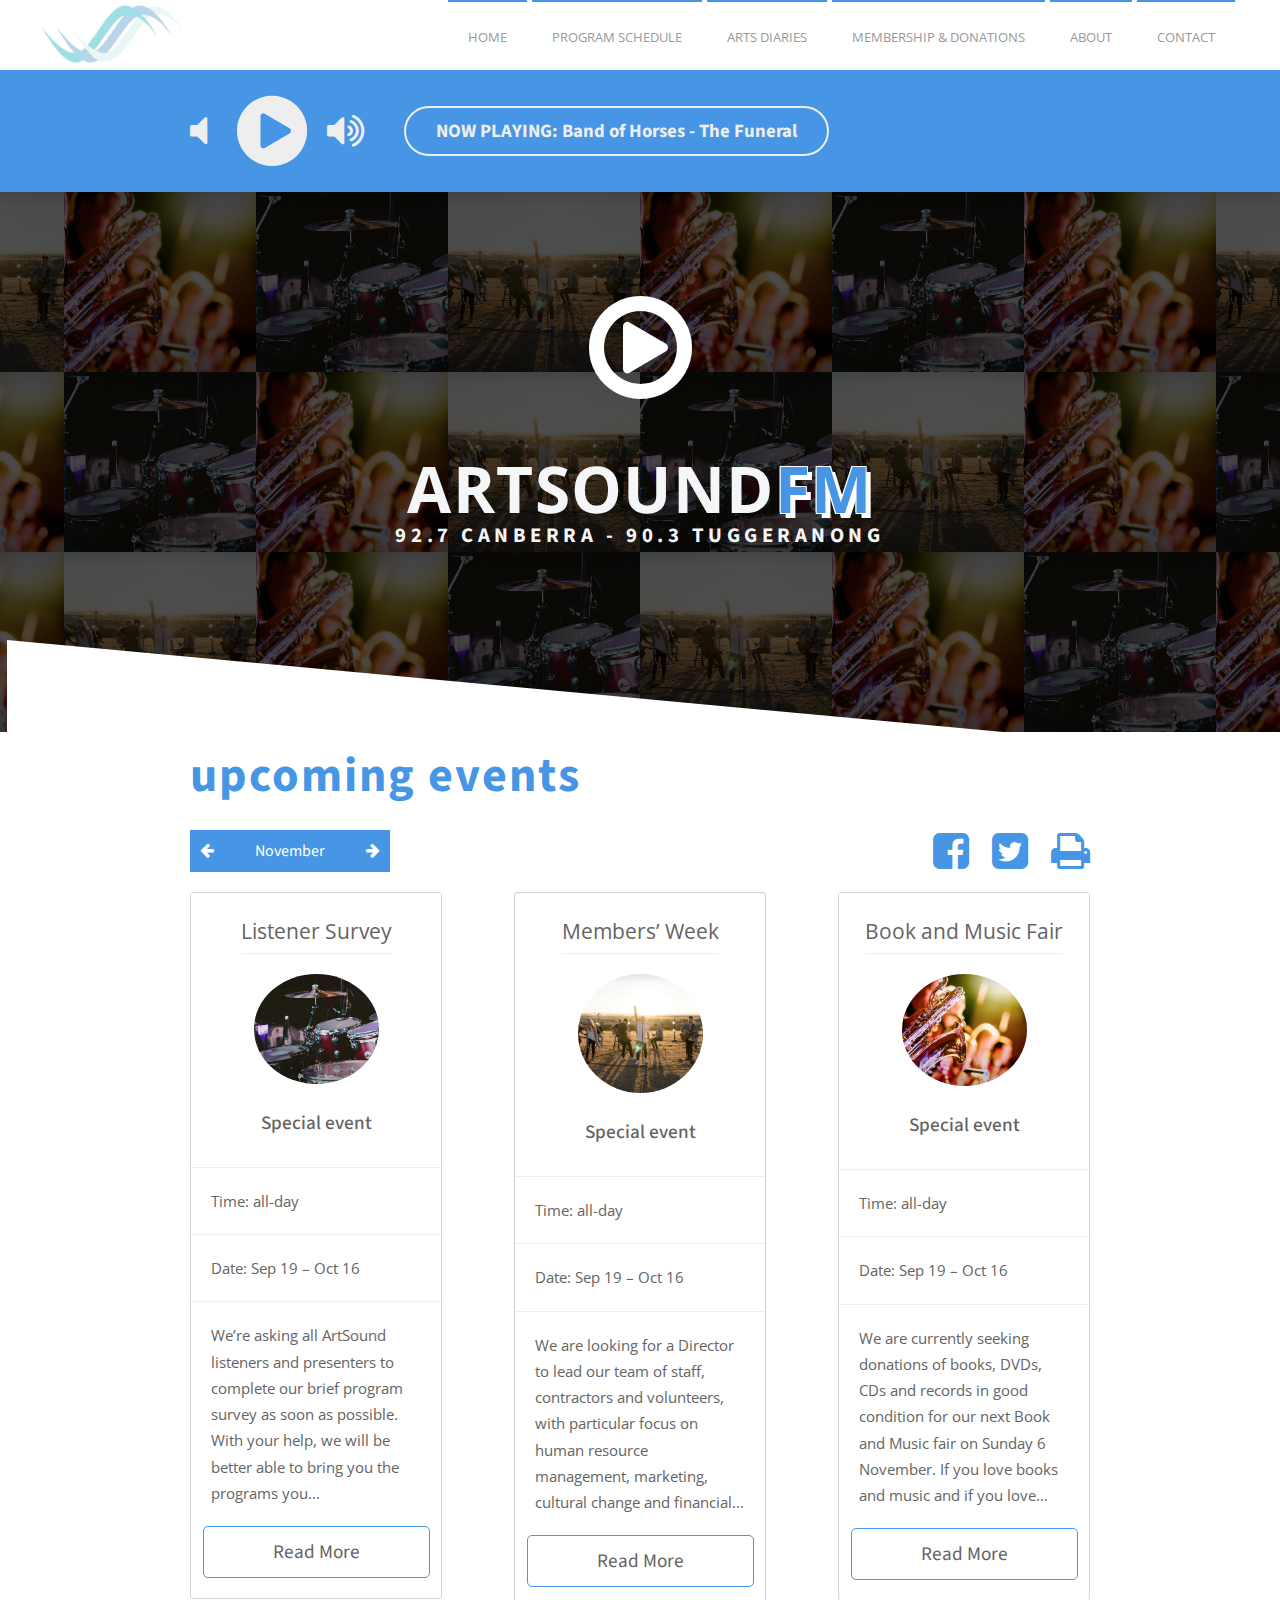
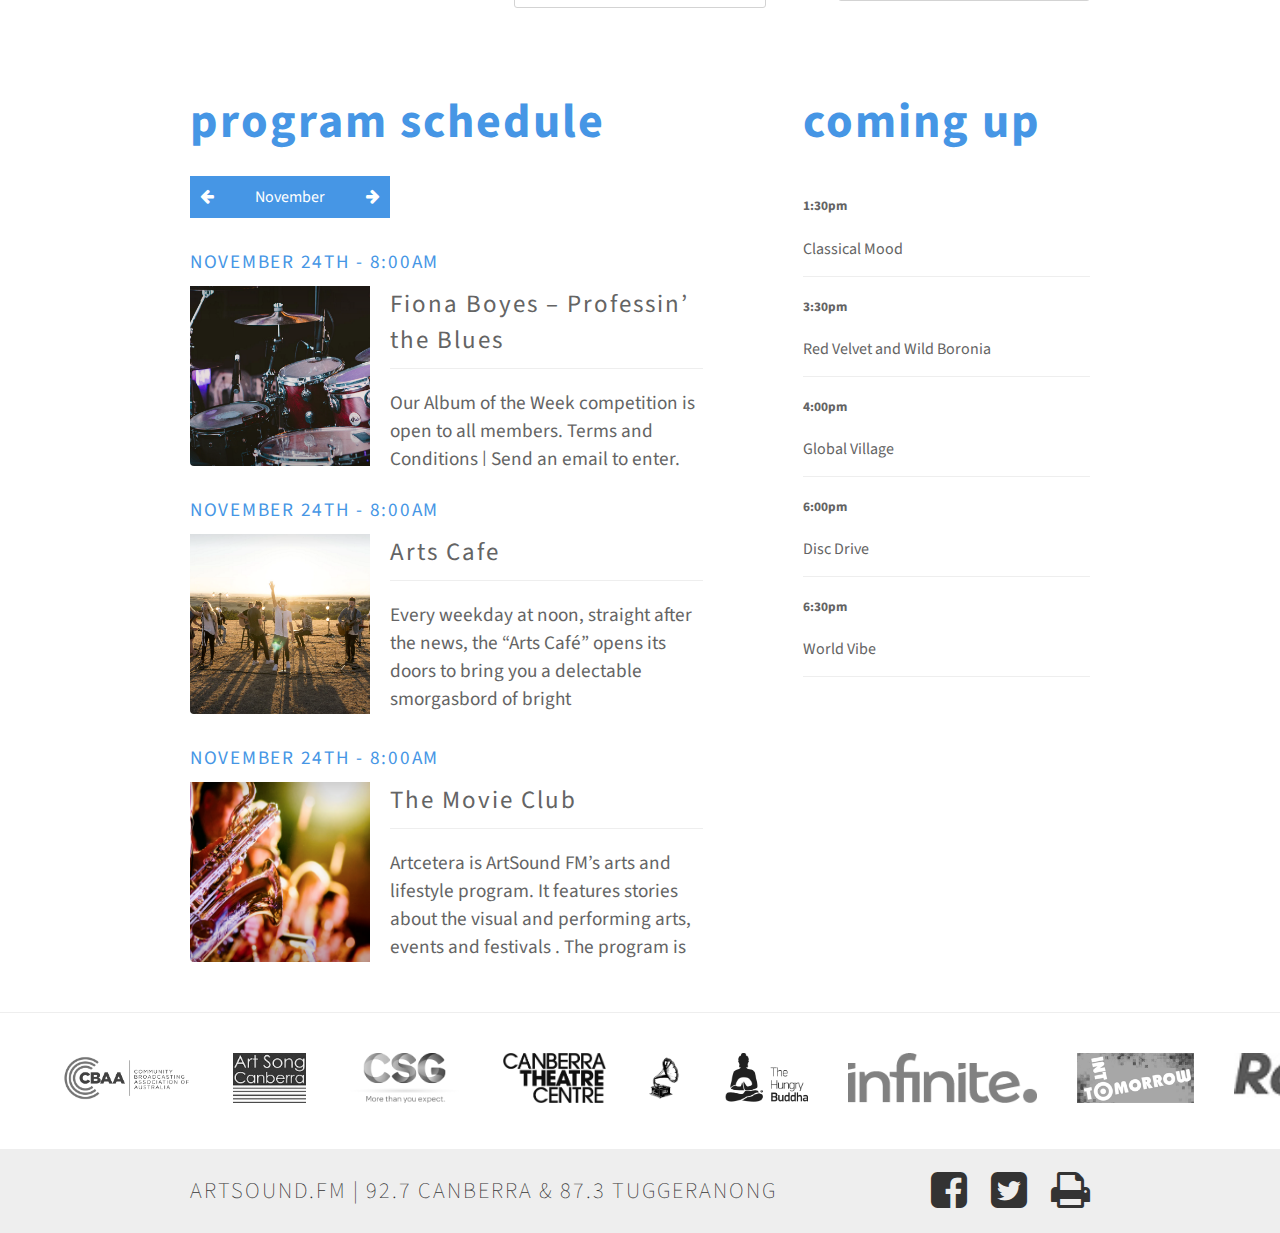
<file: index.html>
<!DOCTYPE html>
<html lang="en">
    <head>
        <title>ArtSoundFM | 92.7 Canberra - 90.3 Tuggeranong</title>
        <meta charset="UTF-8">
        <meta name="viewport" content="width=device-width, initial-scale=1.0">
        <script src="https://cdnjs.cloudflare.com/ajax/libs/jquery/2.1.3/jquery.min.js"></script>
        <link rel="stylesheet" href="css/slicknav.css" />
        <script src="js/jquery.slicknav.min.js"></script>
        <link rel="stylesheet" type="text/css" href="https://maxcdn.bootstrapcdn.com/font-awesome/4.6.3/css/font-awesome.min.css">
        <link href="https://fonts.googleapis.com/css?family=Open+Sans:300,400,700" rel="stylesheet">
        <link href="https://fonts.googleapis.com/css?family=Source+Sans+Pro:200,400" rel="stylesheet">
        <link href="css/style.css" rel="stylesheet">
        <script src="js/script.js"></script>
    </head>
    <body>
    <nav class="navbar" id="nav">
        <div class="inner">
            <img id="logo" src="img/logo.png" alt="artsound.fm logo"/>
           <!-- <h1 class="logo"><a href="index.html">ArtSoundFM Logo</a><small>92.7 Canberra and 90.3 Tuggeranong</small></h1> -->
            <ul class="nav">
            <li class="active">
                <a href="#">Home</a>
            </li>

            <li>
                <a href="#">Program Schedule</a>
            </li>

            <li>
                <a href="art.html">Arts Diaries</a>
            </li>

            <li>
                <a href="member.html">Membership & Donations</a>
            </li>

            <li>
                <a href="#">About</a>
            </li>
            <li>
                <a href="#">Contact</a>
            </li>
            </ul>
            
        </div>
</nav>
  <section id="player">
        <div class="player-container contain">
            <i class="fa fa-volume-off" aria-hidden="true"></i>
            <i class="fa fa-play-circle play-icon" aria-hidden="true"></i>
            <i class="fa fa-volume-up" aria-hidden="true"></i>
            <h3>NOW PLAYING: Band of Horses - The Funeral</h3>
             
        </div>
    </section>
        <div class="splash">
            <div class="tiles">
                <img src="img/1.png">
                <img src="img/2.png">
                <img src="img/3.png">
                <img src="img/1.png">
                <img src="img/2.png">
                <img src="img/3.png">
                <img src="img/1.png">
                <img src="img/3.png">
                <img src="img/2.png">
                <img src="img/1.png">
                <img src="img/2.png">
                <img src="img/3.png">
                <img src="img/1.png">
                <img src="img/3.png">
                <img src="img/2.png">
                <img src="img/1.png">
                <img src="img/2.png">
                <img src="img/3.png">
                <img src="img/1.png">
                <img src="img/2.png">
                <img src="img/1.png">
                <img src="img/3.png">
                <img src="img/2.png">
                <img src="img/3.png">
                <img src="img/1.png">
                <img src="img/2.png">
                <img src="img/3.png">
                <img src="img/1.png">
                <img src="img/3.png">
                <img src="img/1.png">
            </div>
            <div class="title-wrapper">
                <i class="fa fa-play-circle-o" aria-hidden="true"></i>
                <h1 id="splash-text">ARTSOUND<span id="fm">FM</span></h1>
                <span id="splash-tag">92.7 Canberra - 90.3 Tuggeranong</span>
                 
            </div>
           <div id="triangle-top"></div>
        </div>
       <h1 class="section-heading contain" id="event-title">upcoming events</h1>
       <div class="date-wrap contain">
        <div class="date-select">
                <span id="left-arrow"><i class="fa fa-arrow-left" aria-hidden="true"></i></span>
                <span id="date">November</span>
                <span id="right-arrow"><i class="fa fa-arrow-right" aria-hidden="true"></i></span>
         </div>
         <div class="social">
            <i class="fa fa-facebook-square" aria-hidden="true"></i>
            <i class="fa fa-twitter-square" aria-hidden="true"></i>
            <i class="fa fa-print" aria-hidden="true"></i>
         </div>
        
        </div>
        <div class="section-content row-fluid" id="two">
        
              
          <ul class="thumbnails contain">
              
            <li class="portfolio-item block">
              <div class="thumbnail">
                <h2 class="section-content-title"><a class="event-title-link">Listener Survey</a></h2>

                <div class="screenshot">
                  <img alt="listener survey - drum kit image" src="img/1.png" />
                </div>

                <div class="caption">
                  <h3 class="section-content-heading">Special event</h3>

                  <p class="meta">Time: all-day</p>
                  <p class="meta">Date: Sep 19 – Oct 16</p>
                  <p class="meta">We’re asking all ArtSound listeners and presenters to complete our brief program survey as soon as possible. With your help, we will be better able to bring you the programs you...</p>
                  <div class="read-more">Read More</div>
                </div>

                
              </div>
            </li>
             <li class="portfolio-item block">
              <div class="thumbnail darker">
                <h2 class="section-content-title"><a class="event-title-link">Members’ Week</a></h2>

                <div class="screenshot">
                  <img alt="members week - band photo" src="img/2.png" />
                </div>

                <div class="caption">
                  <h3 class="section-content-heading">Special event</h3>

                  <p class="meta">Time: all-day</p>
                  <p class="meta">Date: Sep 19 – Oct 16</p>
                   <p class="meta">We are looking for a Director to lead our team of staff, contractors and volunteers, with particular focus on human resource management, marketing, cultural change and financial...</p>
                   <div class="read-more">Read More</div>
                </div>
              </div>
            </li>
             <li class="portfolio-item block">
              <div class="thumbnail">
                <h2 class="section-content-title"><a class="event-title-link">Book and Music Fair</a></h2>

                <div class="screenshot">
                  <img alt="book and music fair - person playing saxophone" src="img/3.png" />
                </div>

                <div class="caption">
                  <h3 class="section-content-heading">Special event</h3>

                  <p class="meta">Time: all-day</p>
                  <p class="meta">Date: Sep 19 – Oct 16</p>
                  <p class="meta">We are currently seeking donations of books, DVDs, CDs and records in good condition for our next Book and Music fair on Sunday 6 November. If you love books and music and if you love…</p>
                  <div class="read-more">Read More</div>
                </div>
              </div>
            </li>
        </ul>
    </div>
    
    <section id="three" class="contain">
    <div class="three-left">
        <h1 class="section-heading contain" id="program-title">program schedule</h1>
       <div class="date-wrap contain">
        <div class="date-select">
                <span id="left-arrow"><i class="fa fa-arrow-left" aria-hidden="true"></i></span>
                <span id="date">November</span>
                <span id="right-arrow"><i class="fa fa-arrow-right" aria-hidden="true"></i></span>
         </div>
        
        
        </div>
        
        <div class="program-wrap contain">
            <div class="event-container">
                <div class="event-date">November 24th - 8:00am</div>
                <div class="event-row">
                    <img src="img/1.png" alt="fiona boyes - drum kit image"/>
                    <div class="event-info">
                        <h3 class="event-title">Fiona Boyes – Professin’ the Blues</h3>
                        <p>
                            Our Album of the Week competition is open to all members. Terms and Conditions | Send an email to enter. 
                            Fiona Boys is a singer/songwriter from Yamba, Victoria. She now commutes between Northern NSW and…
                        </p>
                    </div>                  
                </div>    
            </div>   
             <div class="event-container">
                <div class="event-date">November 24th - 8:00am</div>
                <div class="event-row">
                    <img src="img/2.png" alt="arts cafe - band image" />
                    <div class="event-info">
                        <h3 class="event-title">Arts Cafe</h3>
                        <p>
                            Every weekday at noon, straight after the news, the “Arts Café” opens its doors to bring you a 
                            delectable smorgasbord of bright music,interviews,arts stories from the region, Arts Diary plus The... 
                        </p>
                    </div>                  
                </div>    
            </div> 
             <div class="event-container" id="last">
                <div class="event-date">November 24th - 8:00am</div>
                <div class="event-row">
                    <img src="img/3.png" alt="the movie club - person playing saxophone"/>
                    <div class="event-info">
                        <h3 class="event-title">The Movie Club</h3>
                        <p>
                           Artcetera is ArtSound FM’s arts and lifestyle program. It  features stories about the visual and performing
                            arts, events and festivals . The program is co-produced by Barbie Robinson and Richard... 
                        </p>
                    </div>                  
                </div>    
            </div>  
        </div>
        </div>
        <div class="three-right">
            <h1 class="section-heading contain" id="program-title">coming up</h1>
            <div class="soon-container">
                <div class="soon-program">
                    <h5>1:30pm</h5><p>Classical Mood</p>
                </div>
                <div class="soon-program">
                    <h5>3:30pm</h5><p>Red Velvet and Wild Boronia</p>
                </div>
                <div class="soon-program">
                    <h5>4:00pm</h5><p>Global Village</p>
                </div>
                <div class="soon-program">
                    <h5>6:00pm</h5><p>Disc Drive</p>
                </div>
                <div class="soon-program">
                    <h5>6:30pm</h5><p>World Vibe</p>
                </div>
            </div>
        </div>
    </section>
    <section class="sponsors">
        <ul>
            <li><img src="img/sponsors/1.png" alt="Sponsor - CBAA"></li>
            <li><img src="img/sponsors/2.jpg" alt="Art Song Canberra"></li>
            <li><img src="img/sponsors/3.png" alt="CSG - more than you expect"></li>
            <li><img src="img/sponsors/4.png" alt="Canberra Theatre"></li>
            <li><img src="img/sponsors/5.png" alt="grammophone"></li>
            <li><img src="img/sponsors/6.png" alt="he hungry buddha"></li>
            <li><img src="img/sponsors/7.png" alt="infinite"></li>
            <li><img src="img/sponsors/8.png" alt="into tomorrow"></li>
            <li><img src="img/sponsors/9.jpg" alt="ray white"></li>
        </ul>
    </section>
    <footer id="footer">
        <div class="contain footer-info">
            <h3>ARTSOUND.FM | 92.7 Canberra & 87.3 Tuggeranong</h3>
             <div class="social">
            <i class="fa fa-facebook-square" aria-hidden="true"></i>
            <i class="fa fa-twitter-square" aria-hidden="true"></i>
            <i class="fa fa-print" aria-hidden="true"></i>
         </div>
        
        </div>
    </footer>
    
    </body>
</html>
</file>
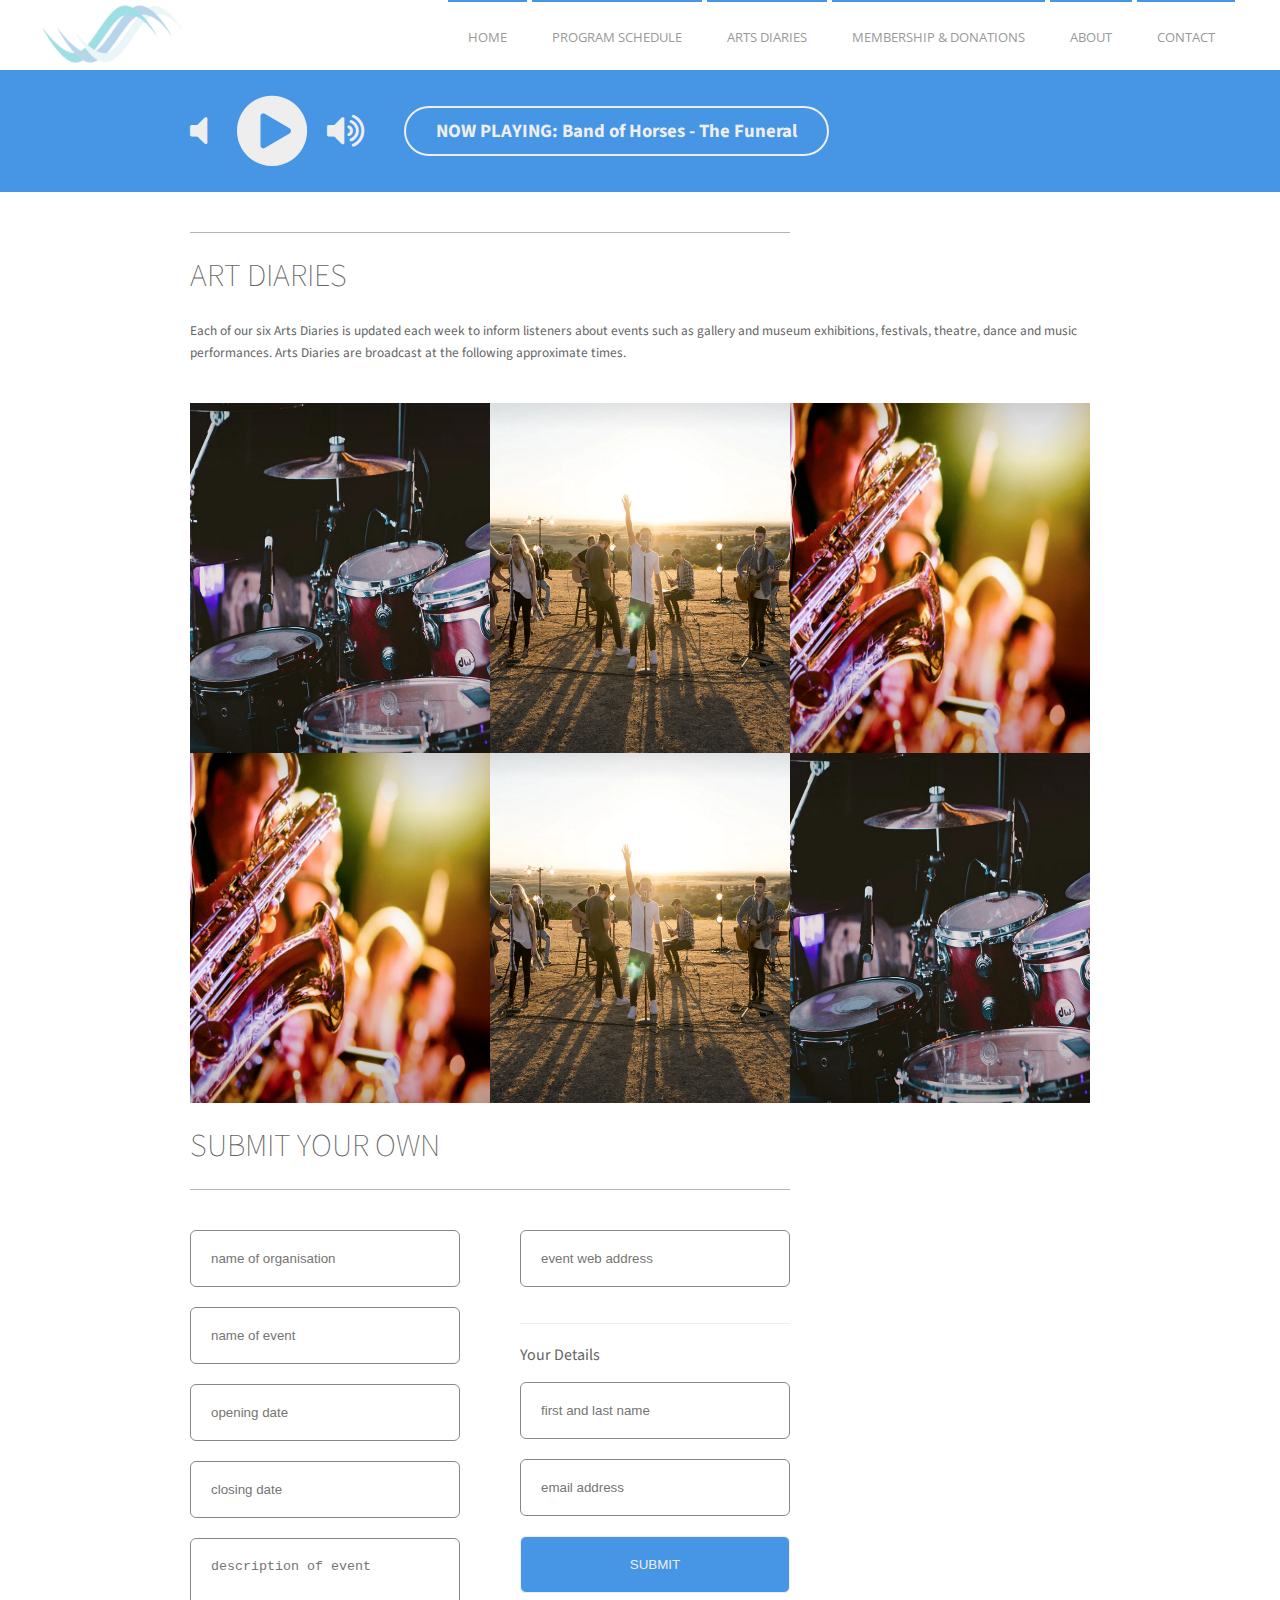
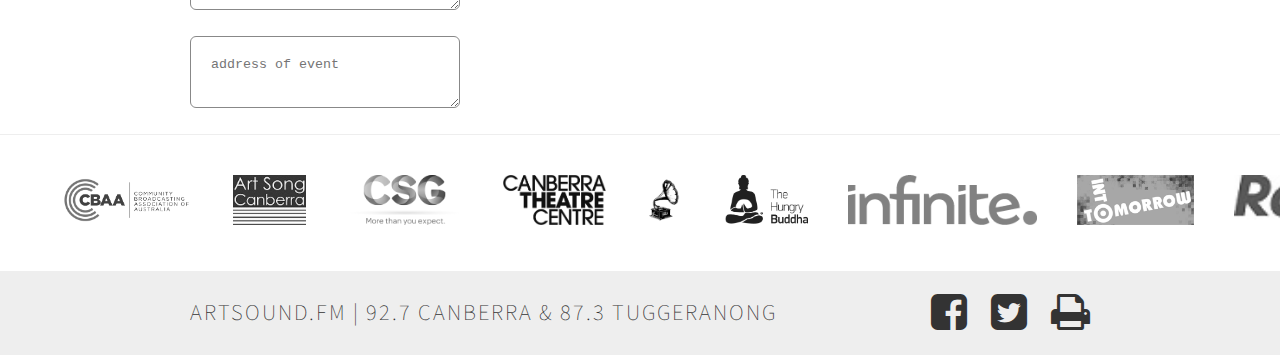
<file: art.html>
<!DOCTYPE html>
<html lang="en">
    <head>
        <title>ArtSoundFM | 92.7 Canberra - 90.3 Tuggeranong</title>
        <meta charset="UTF-8">
        <meta name="viewport" content="width=device-width, initial-scale=1.0">
        <script src="https://cdnjs.cloudflare.com/ajax/libs/jquery/2.1.3/jquery.min.js"></script>
        <link rel="stylesheet" href="css/slicknav.css" />
        <script src="js/jquery.slicknav.min.js"></script>
        <link rel="stylesheet" type="text/css" href="https://maxcdn.bootstrapcdn.com/font-awesome/4.6.3/css/font-awesome.min.css">
        <link href="https://fonts.googleapis.com/css?family=Open+Sans:300,400,700" rel="stylesheet">
        <link href="https://fonts.googleapis.com/css?family=Source+Sans+Pro:200,400" rel="stylesheet">
        <link href="css/style.css" rel="stylesheet">
        <script src="js/script.js"></script>
    </head>

    <body>

    <nav class="navbar" id="nav">
        <div class="inner">
            <img id="logo" src="img/logo.png" alt="artsound.fm"/>
           <!-- <h1 class="logo"><a href="index.html">ArtSoundFM Logo</a><small>92.7 Canberra and 90.3 Tuggeranong</small></h1> -->
            <ul class="nav">
            <li class="active">
                <a href="index.html">Home</a>
            </li>

            <li>
                <a href="#">Program Schedule</a>
            </li>

            <li>
                <a href="art.html">Arts Diaries</a>
            </li>

            <li>
                <a href="member.html">Membership & Donations</a>
            </li>

            <li>
                <a href="#">About</a>
            </li>
            <li>
                <a href="#">Contact</a>
            </li>
            </ul>
            
        </div>
</nav>
    <section id="player">
        <div class="player-container contain">
            <i class="fa fa-volume-off" aria-hidden="true"></i>
            <i class="fa fa-play-circle play-icon" aria-hidden="true"></i>
            <i class="fa fa-volume-up" aria-hidden="true"></i>
            <h3>NOW PLAYING: Band of Horses - The Funeral</h3>
            
        </div>
    </section>
    <section id="art-grid" class="contain">
        <div class="grid-title">ART DIARIES</div>
        <small>Each of our six Arts Diaries is updated each week to inform listeners about events such as gallery and museum exhibitions, festivals, theatre, dance and music performances.  Arts Diaries are broadcast at the following approximate times.</small>
        <div class="grid-container">
            <div class="episode">
                <img src="img/1.png" alt="art diaries episode one with peter sullivan">
                <span class="episode-name"><i class="fa fa-play-circle play-icon" aria-hidden="true"></i>
                <p>Episode One - Peter Sullivan</p>
                </span>
            </div>
            <div class="episode">
                <img src="img/2.png" alt="art diaries episode two with steve james">
                <span class="episode-name"><i class="fa fa-play-circle play-icon" aria-hidden="true"></i>
                <p>Episode Two - Steve James</p>
                </span>
            </div>
            <div class="episode">
                <img src="img/3.png" alt="art diaries episode three with barbie robinson">
                <span class="episode-name"><i class="fa fa-play-circle play-icon" aria-hidden="true"></i>
                <p>Episode Three - Barbie Robinson</p>
                </span>
            </div>
            <div class="episode">
                <img src="img/3.png" alt="art diaries episode four with isobel griffin">
                <span class="episode-name"><i class="fa fa-play-circle play-icon" aria-hidden="true"></i>
                <p>Episode Four - Isobel Griffin</p>
                </span>
            </div>
            <div class="episode">
                <img src="img/2.png" alt="art diaries episode five with richard scherer">
                <span class="episode-name"><i class="fa fa-play-circle play-icon" aria-hidden="true"></i>
                <p>Episode Five - Richard Scherer</p>
                </span>
            </div>
            <div class="episode">
                <img src="img/1.png" alt="art diaries episode six with isobel griffen">
                <span class="episode-name"><i class="fa fa-play-circle play-icon" alt="play" aria-hidden="true"></i>
                <p>Episode Six - Isobel Griffin</p>
                </span>
            </div>
        </div>
      
         <section class="form">
            <div class="submit-your-own">SUBMIT YOUR OWN</div>
                <form action="" method="post">
                    <div class="form-left">
                        <div>
                            <input type="text" id="name" name="org_name" placeholder="name of organisation" />
                        </div>
                        <div>
                            <input type="text" id="event-name" name="event-name" placeholder="name of event" />
                        </div>
                        <div>
                            <input type="text" id="date-event" name="date-of-event" placeholder="opening date" />
                        </div>
                        <div>
                            <input type="text" id="close-date" name="close-date-of-event" placeholder="closing date" />
                        </div>
                        <div>
                            <textarea id="msg" name="event-description" placeholder="description of event"></textarea>
                        </div>
                        <div>
                            <textarea id="msg" name="event-address" placeholder="address of event"></textarea>
                        </div>
                    </div>
                    <div class="form-right">
                        
                        <div>
                            <input type="text" id="web-address" name="web-address" placeholder="event web address" />
                        </div>
                        <p>Your Details</p>
                        <div>
                            <input type="text" id="person-name" name="person-name" placeholder="first and last name" />
                        </div>
                        <div>
                            <input type="email" id="person-email" name="email" placeholder="email address" />
                        </div>
                        <button id="submit-form">Submit</button>


                    </div>
            
                </form>

        </section>
    </section>
    <section class="sponsors">
        <ul>
            <li><img src="img/sponsors/1.png" alt=""></li>
            <li><img src="img/sponsors/2.jpg" alt=""></li>
            <li><img src="img/sponsors/3.png" alt=""></li>
            <li><img src="img/sponsors/4.png" alt=""></li>
            <li><img src="img/sponsors/5.png" alt=""></li>
            <li><img src="img/sponsors/6.png" alt=""></li>
            <li><img src="img/sponsors/7.png" alt=""></li>
            <li><img src="img/sponsors/8.png" alt=""></li>
            <li><img src="img/sponsors/9.jpg" alt=""></li>
        </ul>
    </section>
    <footer id="footer">
        <div class="contain footer-info">
            <h3>ARTSOUND.FM | 92.7 Canberra & 87.3 Tuggeranong</h3>
             <div class="social">
            <i class="fa fa-facebook-square" aria-hidden="true"></i>
            <i class="fa fa-twitter-square" aria-hidden="true"></i>
            <i class="fa fa-print" aria-hidden="true"></i>
         </div>
        
        </div>
    </footer>
    
    </body>
</html>
</file>
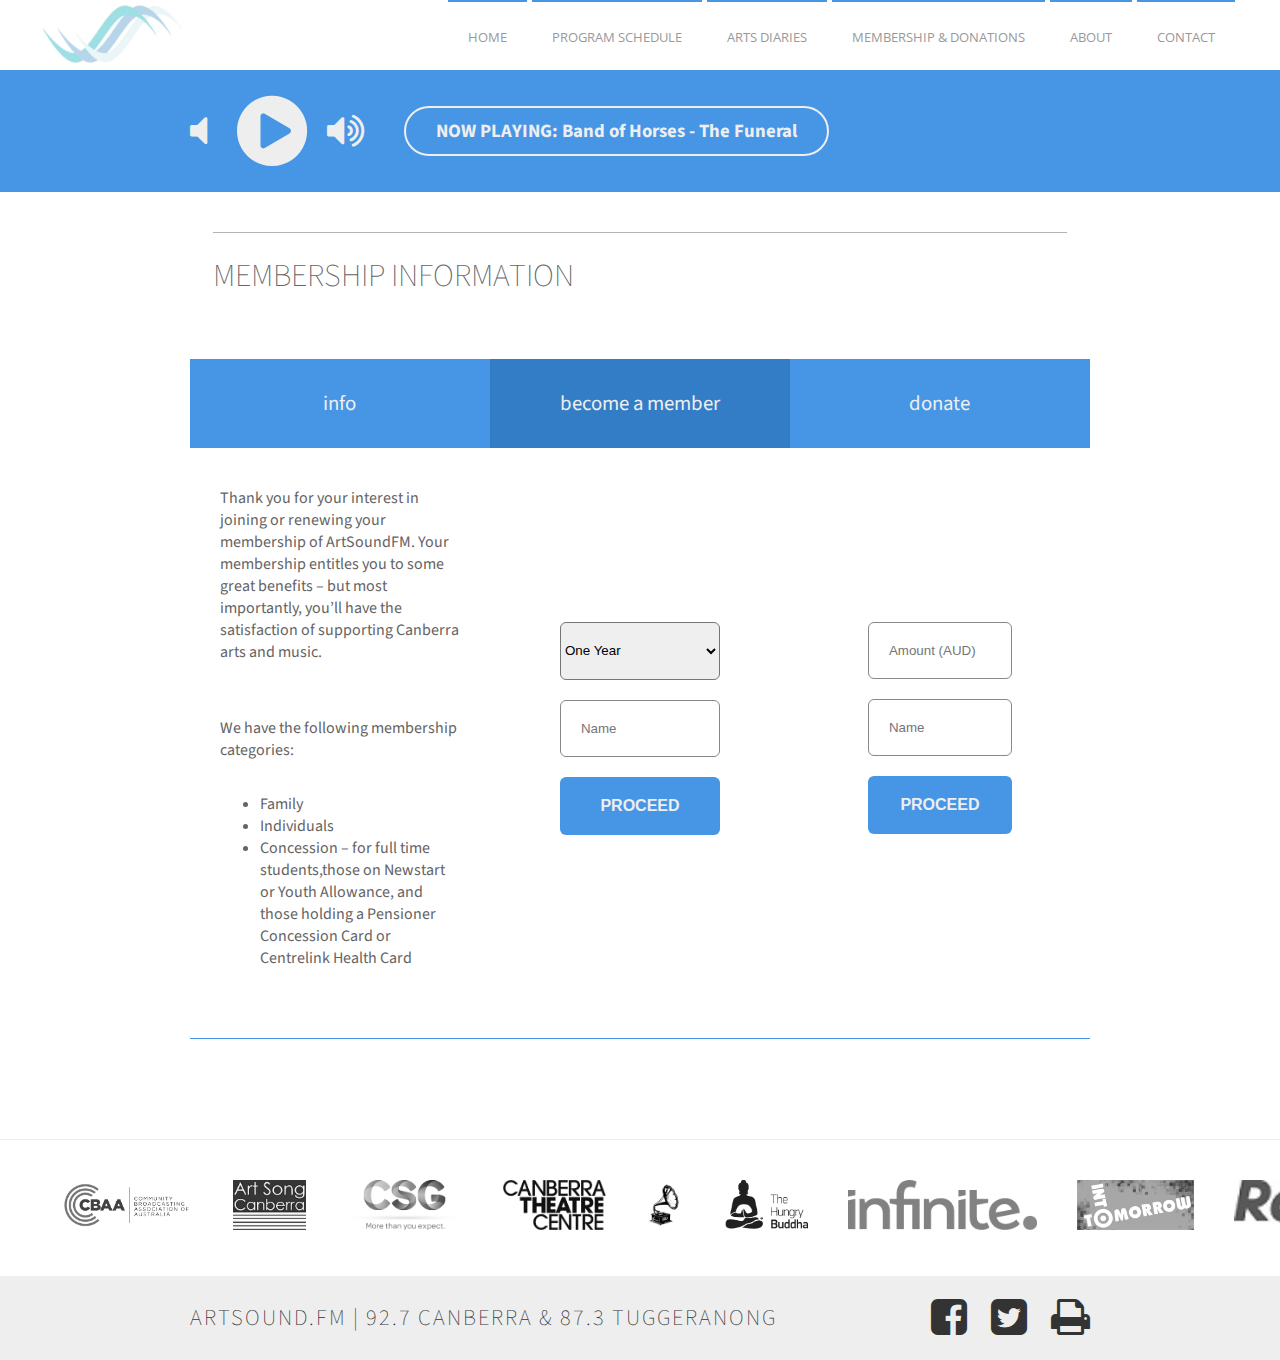
<file: member.html>
<!DOCTYPE html>
<html lang="en">
    <head>
        <title>ArtSoundFM | 92.7 Canberra - 90.3 Tuggeranong</title>
        <meta charset="UTF-8">
        <meta name="viewport" content="width=device-width, initial-scale=1.0">
        <script src="https://cdnjs.cloudflare.com/ajax/libs/jquery/2.1.3/jquery.min.js"></script>
        <link rel="stylesheet" href="css/slicknav.css" />
        <script src="js/jquery.slicknav.min.js"></script>
        <link rel="stylesheet" type="text/css" href="https://maxcdn.bootstrapcdn.com/font-awesome/4.6.3/css/font-awesome.min.css">
        <link href="https://fonts.googleapis.com/css?family=Open+Sans:300,400,700" rel="stylesheet">
        <link href="https://fonts.googleapis.com/css?family=Source+Sans+Pro:200,400" rel="stylesheet">
        <link href="css/style.css" rel="stylesheet">
        <script src="js/script.js"></script>
    </head>

    <body id="member-page">

    <nav class="navbar" id="nav">
        <div class="inner">
            <img id="logo" src="img/logo.png" alt="artsound.fm"/>
           <!-- <h1 class="logo"><a href="index.html">ArtSoundFM Logo</a><small>92.7 Canberra and 90.3 Tuggeranong</small></h1> -->
            <ul class="nav">
            <li class="active">
                <a href="index.html">Home</a>
            </li>

            <li>
                <a href="#">Program Schedule</a>
            </li>

            <li>
                <a href="art.html">Arts Diaries</a>
            </li>

            <li>
                <a href="#">Membership & Donations</a>
            </li>

            <li>
                <a href="#">About</a>
            </li>
            <li>
                <a href="#">Contact</a>
            </li>
            </ul>
            
        </div>
</nav>
    <section id="player">
        <div class="player-container contain">
            <i class="fa fa-volume-off" aria-hidden="true"></i>
            <i class="fa fa-play-circle play-icon" aria-hidden="true"></i>
            <i class="fa fa-volume-up" aria-hidden="true"></i>
            <h3>NOW PLAYING: Band of Horses - The Funeral</h3>
            
        </div>
    </section>
    <div class="grid-title contain">MEMBERSHIP INFORMATION</div>
  <section class="panel-container contain">
      
      <div class="panel info-panel">
          <div class="panel-header">info</div>
          <div class="panel-info">
            <p>Thank you for your interest in joining or renewing your membership of ArtSoundFM.  
                  Your membership entitles you to some great benefits – but most importantly, you’ll
                   have the satisfaction of supporting Canberra arts and music.
            </p>  
            <br> 
            <p>We have the following membership categories:</p> 

            <ul>
                <li>Family</li>
                <li>Individuals</li>
                <li>Concession – for full time students,those on Newstart or Youth Allowance, 
                    and those holding a Pensioner Concession Card or Centrelink Health Card
                </li>
            </ul>
            
          </div>
      </div>
      <div class="panel member-panel">
          <div class="panel-header middle-header">become a member</div>
           <div class="panel-info">
               <form class="membership-form" method="post">
                    <select name="membership-dropdown">
                            <option value="double chocolate">One Year</option>
                            <option value="vanilla">Two Years</option>
                            <option value="strawberry">Until Death Do We Part</option>
                    </select>
                    <div>
                    <input type="text" id="mem-type" name="org_name" placeholder="Name" />
                    </div>
                        <button class="donate-button">Proceed</button>
                </form>
           </div>
      </div>
      <div class="panel donate-panel">
          <div class="panel-header">donate</div>
            <div class="panel-info">
                <form class="donate-form">
                    <div>
                    <label for="org-name">Donation amount</label>
                        <input type="text" id="name" name="org-name" placeholder="Amount (AUD)" />
                    </div>
                    <div>
                    <label for="event-name">Your name</label>
                        <input type="text" id="event-name" name="event-name" placeholder="Name" />
                    </div> 
                    <div>
                        <button class="donate-button">Proceed</button>
                    </div>                  
               </form></div>
      </div>
  </section>
    <section class="sponsors">
        <ul>
            <li><img src="img/sponsors/1.png" alt=""></li>
            <li><img src="img/sponsors/2.jpg" alt=""></li>
            <li><img src="img/sponsors/3.png" alt=""></li>
            <li><img src="img/sponsors/4.png" alt=""></li>
            <li><img src="img/sponsors/5.png" alt=""></li>
            <li><img src="img/sponsors/6.png" alt=""></li>
            <li><img src="img/sponsors/7.png" alt=""></li>
            <li><img src="img/sponsors/8.png" alt=""></li>
            <li><img src="img/sponsors/9.jpg" alt=""></li>
        </ul>
    </section>
    <footer id="footer">
        <div class="contain footer-info">
            <h3>ARTSOUND.FM | 92.7 Canberra & 87.3 Tuggeranong</h3>
             <div class="social">
            <i class="fa fa-facebook-square" aria-hidden="true"></i>
            <i class="fa fa-twitter-square" aria-hidden="true"></i>
            <i class="fa fa-print" aria-hidden="true"></i>
         </div>
        
        </div>
    </footer>
    
    </body>
</html>
</file>
<file: css/style.css>
body{
    background: white;
    padding:0;
    margin:0;
    font-family:Source Sans Pro;
    color:#646464;
    font-weight:400;
    overflow-x: hidden;
    
}
a{
    text-decoration: none;
    color:inherit;
}
h1{
    margin:0;
    padding:0;
}
h1.logo{
    display:-webkit-box;
    display:-ms-flexbox;
    display:flex;
    -webkit-box-orient: vertical;
    -webkit-box-direction: normal;
        -ms-flex-direction: column;
            flex-direction: column;
}
h1.logo a{
    -webkit-box-pack:center;
        -ms-flex-pack:center;
            justify-content:center;
    -webkit-box-align:center;
        -ms-flex-align:center;
            align-items:center;
    font-family:Open Sans;
    font-weight:400;
    font-size:16px;
    letter-spacing: 1.2pt;
    color:#11051b;
    font-size:22px;
}
h1 small{
    font-size:14px;
    color:#11051b;
    display:block;
}

/* GENERAL STYLES */
.contain{
    margin:0 auto;
    max-width:1200px;
}
label{
    display:none;
}
/* NAVBAR */

#logo{
    height:70px;
}
nav{
    background-color: white;
    color:#999;
    text-transform:uppercase;
    width:100vw;
    z-index:5;
    display:-webkit-box;
    display:-ms-flexbox;
    display:flex;
    -webkit-box-pack: center;
        -ms-flex-pack: center;
            justify-content: center;
    max-width:100%;
}

    nav .inner{
        display:-webkit-box;
        display:-ms-flexbox;
        display:flex;
        margin:0;
        -webkit-box-orient:horizontal;
        -webkit-box-direction:normal;
            -ms-flex-direction:row;
                flex-direction:row;
        list-style-image:none;
        -webkit-box-pack: justify;
            -ms-flex-pack: justify;
                justify-content: space-between;
        width:1200px;
        
    }
    ul.nav{
        display:-webkit-box;
        display:-ms-flexbox;
        display:flex; 
        margin:0;
        padding:0;

    }
    ul.nav li{
        list-style-type: none;
        display:-webkit-box;
        display:-ms-flexbox;
        display:flex;

    }
        ul.nav li a{
            font-family:Open Sans;
            font-size:13px;
            margin-right:5px;
            padding:20px 20px;
            line-height:30px;
            -webkit-box-pack:center;
                -ms-flex-pack:center;
                    justify-content:center;
            -webkit-box-align:center;
                -ms-flex-align:center;
                    align-items:center;
            box-sizing:border-box;
            height:70px;
            border-top: 2px solid #4696E5;

        }
        ul.nav li a:hover{
            color:#fff;
            background-color:#4696E5;
            -webkit-transition: all ease 400ms;
            transition: all ease 400ms;
        }

/* Mobile Nav */
.slicknav_nav{
    background:white;
    width:100vw;
    position: absolute;
    top: 50px;
}
.slicknav_menu{
    height:55px;
    z-index:1000;
    position: absolute;
    width:100%;
    right:0px;
    top:0px;
    padding:5px;
    background:white;
}
.slicknav_btn{
    background:none;
}
.slicknav_icon-bar{
    background-color:#666!important;
}
.slicknav_menu .slicknav_icon-bar {
    height:4px;
    border-radius:2px;
    width:30px;
    margin-bottom:5px;
    background-color:#222;
}
.slicknav_nav li{
    display:flex;
    align-items:center;
}
.slicknav_nav li a{
    color:#222;
    text-transform: uppercase;
    border-radius:0!important;
    font-size:1.4em;
    height:60px;
    background:white;
    width:100%;
    margin:0;
    padding-left:20px;
    display:flex;
    align-items:center;
    border-bottom:1px solid #eee;
}
/* Splash */

div.splash{
    display:-webkit-box;
    display:-ms-flexbox;
    display:flex;
    -ms-flex-wrap:wrap;
        flex-wrap:wrap;
    -webkit-box-pack: center;
        -ms-flex-pack: center;
            justify-content: center;
    -webkit-box-align: center;
        -ms-flex-align: center;
            align-items: center;
    max-height:60vh;
    margin-bottom:10px;
    overflow:hidden;
}
.tiles{
    display:-webkit-box;
    display:-ms-flexbox;
    display:flex;
    -ms-flex-wrap:wrap;
        flex-wrap:wrap;
    height:60vh;
    position:absolute;
    z-index:-5;
    width:1920px;
}
.tiles img{
    width:10%;
    height:33.3333333333%;
    -webkit-filter:brightness(0.3);
            filter:brightness(0.3);
}
.title-wrapper:hover .tiles img{
    -webkit-filter:brightness(0.7);
            filter:brightness(0.7);
}
.title-wrapper{
    margin-top:15vh;
    margin-bottom:10vh;
    -webkit-box-flex: 1;
        -ms-flex-positive: 1;
            flex-grow: 1; 
    display:-webkit-box; 
    display:-ms-flexbox; 
    display:flex;
    -webkit-box-align: center;
        -ms-flex-align: center;
            align-items: center;
    -webkit-box-orient:vertical;
    -webkit-box-direction:normal;
        -ms-flex-direction:column;
            flex-direction:column;
}
.fa-play-circle-o{
    line-height: 40px;
    color:white;
    font-size:120px;
    margin:0 auto;
    cursor: pointer;
    -webkit-transition: all 800ms;
    transition:all 800ms;
}
.fa-play-circle-o:hover{
    -webkit-transform:rotateY(360deg);
            transform:rotateY(360deg);
    
}
#splash-text{
    margin-top:90px;
    font-size:4em;
    color:#f5f6f8;
    font-family: 'Open Sans', sans-serif;
    letter-spacing:1.1pt;
    line-height:1em;
}
#fm{
    color:#4696E5;
    text-shadow:
    5px 5px white,
    1px -1px white,
    -1px 1px white,
    -1px -1px white;
    letter-spacing:1.1pt;
}
#splash-tag{
    color:#f5f6f8;
    text-transform: uppercase;
    letter-spacing:3.4pt;
    font-size:1.3em;
    font-weight:bold;
}

/* Event Grid */
.date-wrap{
    margin-bottom:20px;
    display:-webkit-box;
    display:-ms-flexbox;
    display:flex;
    -webkit-box-pack: justify;
        -ms-flex-pack: justify;
            justify-content: space-between;
}
.date-select{
    display:-webkit-box;
    display:-ms-flexbox;
    display:flex;
    -webkit-box-pack:justify;
        -ms-flex-pack:justify;
            justify-content:space-between;
    width:200px;
    background-color:#4696E5;
    color:#eee;

}
#date, #left-arrow, #right-arrow{
       padding:10px;
       cursor:pointer;color:white;
}
#left-arrow, #right-arrow{
   background-color:inherit;
}
.social i{
    margin-left:20px;
    color:#4696E5;
    font-size:42px;
    cursor:pointer;
}
.social i:hover{
    color:#333;
}
.section-heading{
    margin-bottom:20px;
    font-family:Source Sans Pro;
    font-weight:bold;
    font-size: 2em;
    font-size:3em;
    letter-spacing: 1.5pt;
}
#event-title{
    color:#4696E5;
}
.section-content{
    display:-webkit-box;
    display:-ms-flexbox;
    display:flex;
    width:100%;
    -webkit-box-pack: center;
        -ms-flex-pack: center;
            justify-content: center;
    margin-bottom:80px;
}
.section-content .thumbnails {
    display: -webkit-box;
    display: -ms-flexbox;
    display: flex;
    -webkit-box-pack: justify;
        -ms-flex-pack: justify;
            justify-content: space-between;
    margin:0px;
    padding:0;
    width:1200px;
   
}
.portfolio-item{
    margin:0;
}
.section-content .thumbnails li, .item .thumbnails li {
    list-style: none;
    margin: 0px;
}
.thumbnail {
    -webkit-transition: all 100ms ease-in-out;
    transition: all 100ms ease-in-out;
    border-radius:4px;
    text-align: center;
    width:350px;
     border:1px solid #D3D3D3;
    border-radius:3px;
}
.thumbnail:hover{
    -webkit-transform: scale(1.03);
            transform: scale(1.03);
    z-index:5000;
}

.thumbnail img{
    width:50%;

    border-radius:100%;
    cursor:pointer;
}
.caption p{
    border-top:1px solid #eee;
}
.section-content-heading{
    margin-bottom:30px;
    font-size:1.2em;
    font-weight:500;
}

.event-title-link{
    padding-top: 20px;
    padding-bottom: 5px;
    margin-bottom: 20px;
    border-bottom:1px solid #eee;
}
.screenshot {
    height:50%;
}

.thumbnails li h2{
    display:-webkit-box;
    display:-ms-flexbox;
    display:flex;
    -webkit-box-pack: center;
        -ms-flex-pack: center;
            justify-content: center;
    text-align: center;
    background-color: white;
    font-family: "Open Sans", sans-serif;
    font-size: 16pt;
    font-weight: 400;
    line-height: 1.65;
    margin:0;
}
.thumbnails li p, .thumbnails p {
    margin: 0;
    padding: 20px 20px;
    font-size: 15px;
    font-weight: 400;
    line-height: 1.75;
    font-family: "Open Sans", sans-serif;
}
.read-more{
    width:90%;
    height:50px;
    margin:0 auto;
    margin-bottom: 20px;
    border:1px solid #4696E5;
    border-radius:5px;
    display:-webkit-box;
    display:-ms-flexbox;
    display:flex;
    -webkit-box-pack: center;
        -ms-flex-pack: center;
            justify-content: center;
    -webkit-box-align: center;
        -ms-flex-align: center;
            align-items: center;
    cursor:pointer;
    font-size:1.2em;
}
.read-more:hover{
    background-color:#f5f6f8;
}
.darker h2, .darker p {
    background-color: unset!important;
    
}

p.meta{
    text-align:left;
}
/* Triangle*/
#triangle-top{
width: 0;
height: 0;
border-style: solid;
border-width: 117px 0 0px 99vw;
border-color: transparent transparent transparent white;
}

#triangle-bottom{
    width: 0;
height: 0;
border-style: solid;
border-width: 0 99vw 125px 0;
border-color: transparent white transparent transparent;
}

/* Section three */
#three{ 
    width:100%;
    padding-bottom:50px;
    display:-webkit-box;
    display:-ms-flexbox;
    display:flex;
}
.three-left{
    width:65%;
    margin-right:80px;
}
.three-right{
    width:35%;
}
.soon-container{
    padding:20px 0px;
}
.soon-program{
    padding:0px 0px;
    border-bottom:1px solid #eee;
    margin-bottom:20px;
}
.soon-program h5{
    margin-top:0;
}
.heading-wrap{
    background-color:#4696E5;
}
#program-title{
    color:#4696E5;
    display:-webkit-box;
    display:-ms-flexbox;
    display:flex;
    -webkit-box-align:center;
        -ms-flex-align:center;
            align-items:center;
    margin-bottom:0;
    margin-bottom:20px;
}
.event-container{
    -webkit-transition: all 150ms ease-in-out;
    transition: all 150ms ease-in-out;
}
.event-container:not(#last){
    margin-bottom:20px;
}
.event-container:hover{
    -webkit-transform:scale(1.05);
            transform:scale(1.05);
    
    }
.event-row{
    height:180px;
    display:-webkit-box;
    display:-ms-flexbox;
    display:flex;
    cursor:pointer;
}
.event-row img{
    width:180px;
    min-width:180px;
    border-radius:0 0 0 4px;
    cursor:pointer;
}
.event-date{
    text-transform: uppercase;
    letter-spacing:1.3pt;
    padding:10px 0px;
    color:#4696E5;
    font-size:1.2em;
    border-radius:4px 4px 0 0;
}

.event-info{
    padding:0 20px;
    background-color:white;
    font-size:1.2em;
    overflow: hidden;
}
.event-title{
    font-size:1.3em;
    cursor:pointer;
    padding-bottom:10px;
    margin:0;
    font-weight:400;
    letter-spacing:1.5pt;
    border-bottom:1px solid #eee;
    
}
/* SPONSORS */
.sponsors{
    border-top:1px solid #eee;
    padding:20px 0px;
    overflow:hidden;
}
.sponsors ul{
    display:-webkit-box;
    display:-ms-flexbox;
    display:flex;
    -webkit-box-pack: justify;
        -ms-flex-pack: justify;
            justify-content: space-between;
    margin:0;
}
.sponsors ul li{
    padding:20px;
    list-style:none;
    -webkit-filter:saturate(0);
            filter:saturate(0);
    cursor: pointer;
}
.sponsors ul li:hover{
    -webkit-filter:saturate(1);
            filter:saturate(1);
}
.sponsors img{
    height:50px;
}
/* FOOTER */
footer{
    background-color:#eee;
    color:#333;
}
.footer-info{
    display:-webkit-box;
    display:-ms-flexbox;
    display:flex;
    -webkit-box-pack: justify;
        -ms-flex-pack: justify;
            justify-content: space-between;
    -webkit-box-align:center;
        -ms-flex-align:center;
            align-items:center;
    text-transform: uppercase;
    font-size:1.2em;
    font-weight:300;
    padding:20px 0px;
}
.footer-info h3{
    margin:0;
    font-weight:200;
    letter-spacing:2px;
}

.footer-info .social i{
    color:#333;
}
.footer-info .social i:hover{
    color:#4696E5;
}


/* ART DIARIES PAGE */

#player{
    background-color:#4696E5;
}
.player-container{
    display:-webkit-box;
    display:-ms-flexbox;
    display:flex;
    -webkit-box-pack: start;
        -ms-flex-pack: start;
            justify-content: flex-start;
    -webkit-box-align:center;
        -ms-flex-align:center;
            align-items:center;
    height:100%;
}
.player-container h3{
    margin-left:40px;
    color:#eee;
    border:2px solid #eee;
    border-radius:30px;
    padding:10px 30px;
}
.play-icon,.fa-volume-up,.fa-volume-off{
    color:#eee;
    -webkit-transition: all 200ms ease;
    transition: all 200ms ease;
    cursor:pointer;
}
.play-icon:hover,.fa-volume-up:hover,.fa-volume-off:hover{
    -webkit-transform:scale(1.08);
            transform:scale(1.08);
}
.play-icon{
    font-size:82px;
    margin:20px;
}
.fa-volume-up,.fa-volume-off{
    font-size:40px;
}
.fa-volume-off{
    margin-right:10px;
}
.grid-title,.submit-your-own{
    width:66.6666666%;
    padding:20px 0px;
    font-size:2em;
    font-weight:200;
}
.grid-title{
    border-top:1px solid #b3b3b3;
    margin-top:40px;
}
.submit-your-own{
    border-bottom:1px solid #b3b3b3;
    margin-bottom:40px;
}

.grid-container{
    display:-webkit-box;
    display:-ms-flexbox;
    display:flex;
    -ms-flex-wrap:wrap;
        flex-wrap:wrap;
    margin-top:40px;
}
.episode{
    width:33.33333333%;
    height:350px;
    overflow:hidden;
    position: relative;
}
.episode img{
    width:100%;
    height:350px;
    -webkit-transition: all 500ms ease-in-out;
    transition: all 500ms ease-in-out;

}

.episode:hover img{
    -webkit-filter:brightness(0.25);
    -webkit-transform:scale(1.12);
            transform:scale(1.12);
}
.episode-name{
    display: none;
    -webkit-box-pack: center;
        -ms-flex-pack: center;
            justify-content: center;
    -webkit-box-align: center;
        -ms-flex-align: center;
            align-items: center;
    -webkit-box-orient: vertical;
    -webkit-box-direction: normal;
        -ms-flex-direction: column;
            flex-direction: column;
    background-color: rgba(232,22,33,0.2);
    position: absolute;
    margin-top: -354px;
    width: 100%;
    height:100%;
    color: #eee;
    -webkit-transform:scale(1.05);
            transform:scale(1.05);
}
.episode:hover span{
    display:-webkit-box!important;
    display:-ms-flexbox!important;
    display:flex!important;
}
form{
    width:66.666666%;
    display:-webkit-box;
    display:-ms-flexbox;
    display:flex;
}
.form-left,.form-right{
    width:45%;
}
.form-left{
    margin-right:10%;
}
.form-right p{
    border-top:1px solid #eee;
    padding-top:20px;
}
form div input,textarea{
    min-width:100%;
    max-width:100%;
    border:1px solid #888;
    border-radius:6px;
    margin-bottom:20px;
    box-sizing:border-box;
    padding:20px;
}
#submit-form{
    width:100%;
    background-color:#4696E5;
    border:1px solid #eee;
    border-radius: 6px;
    color:#eee;
    text-transform: uppercase;
    padding:20px 0px;
    margin-bottom:50px;
}

/* MEMBERSHIP PAGE*/

.panel-container{
    display:-webkit-box;
    display:-ms-flexbox;
    display:flex;
}
.info-panel,.member-panel,.donate-panel{
    width:33.33333333%;
}
.panel-header{
    display:-webkit-box;
    display:-ms-flexbox;
    display:flex;
    -webkit-box-pack: center;
        -ms-flex-pack: center;
            justify-content: center;
    -webkit-box-align:center;
        -ms-flex-align:center;
            align-items:center;
    margin-top:40px;
    padding:30px;
    font-size:2em;
    background:#4696E5;
    color:#eee;
}
.middle-header{
    background:#337dc6;
}
.panel-info{
    height:300px;
    border-bottom:1px solid #4696E5;
    padding:30px;
    padding-bottom:60px;
    margin-bottom:100px;
    display:-webkit-box;
    display:-ms-flexbox;
    display:flex;
    -webkit-box-pack: center;
        -ms-flex-pack: center;
            justify-content: center;
    -webkit-box-align: center;
        -ms-flex-align: center;
            align-items: center;
    -webkit-box-orient: vertical;
    -webkit-box-direction: normal;
        -ms-flex-direction: column;
            flex-direction: column;
}
.donate-form{
    display:-webkit-box;
    display:-ms-flexbox;
    display:flex;
    -webkit-box-orient: vertical;
    -webkit-box-direction: normal;
        -ms-flex-direction: column;
            flex-direction: column;
    width:60%;
}
form div, form div input{
    width:100%;
}
.donate-button{
    width:100%;
    background-color:#4696E5;
    padding:20px;
    border:none;
    border-radius:6px;
    color:#eee;
    text-transform: uppercase;
    font-size:16px;
    font-weight:bold;
}
#mem-type{
    width:100%;
}
select{
    width:100%;
    height:58px;
    border-radius:6px;
    margin-bottom:20px;
}
.membership-form{
    display:-webkit-box;
    display:-ms-flexbox;
    display:flex;
    -webkit-box-orient: vertical;
    -webkit-box-direction: normal;
        -ms-flex-direction: column;
            flex-direction: column;
    -webkit-box-align:center;
        -ms-flex-align:center;
            align-items:center;
}
/* MEDIA QUERIES */

@media screen and (min-width:960px){
    #menu,.slicknav_menu{
        display:none;
    }
}

@media screen and (max-width:1300px){
    .contain{
        max-width:900px;
    }
    .episode span{
        width:300px;
    }
    .thumbnails{
        width:900px;
    }
    .thumbnail{
        width:250px;
    }
    .panel-header{
        font-size:1.3em;
    }
    .panel-info{
        height:500px;
    }
    
}
@media screen and (max-width:960px){

    #nav{
        display:none;
    }
     .player-container{
    margin-top:55px;
    }
    .contain{
        width:600px;
    }
    .episode{
        width:50%;
    }
    #three{
        -webkit-box-orient:vertical;
        -webkit-box-direction:normal;
            -ms-flex-direction:column;
                flex-direction:column;
        -webkit-box-align:center;
            -ms-flex-align:center;
                align-items:center;
    }
    .program-wrap{
        margin-bottom:50px;
        width:80vw;
    }
    .three-left{
        width:80vw;
        margin:0;
    }
    .three-right{
        width:80vw;
        margin:0;
    }
    .section-heading{
        text-align:left;
    }
    .title-wrapper{
        -webkit-transform:scale(0.8);
                transform:scale(0.8);
    }
    .date-wrap{
        max-height:42px;
    }
    .date-select{
        width:auto;
    }
    .section-content .thumbnails{
        -webkit-box-orient: vertical;
        -webkit-box-direction: normal;
            -ms-flex-direction: column;
                flex-direction: column;
        -webkit-box-pack: center;
            -ms-flex-pack: center;
                justify-content: center;
        -webkit-box-align:center;
            -ms-flex-align:center;
                align-items:center;
    }
    .thumbnail{
        min-width:50vw;
        margin-bottom:30px;
    }
    .event-title{
        font-size:1.2em;
    }
    .event-info{
        overflow:hidden;
        padding-bottom:20px;
    }
    form{
        -webkit-box-orient: vertical;
        -webkit-box-direction: normal;
            -ms-flex-direction: column;
                flex-direction: column;
        width:100%;
    }
    .form-right,.form-left{
        width:100%;
    }
    .panel{
        width:100%;
    }
    .panel-container{
        -webkit-box-orient: vertical;
        -webkit-box-direction: normal;
            -ms-flex-direction: column;
                flex-direction: column;
    }
    .panel-info{
        max-height:280px;
        margin-bottom:20px;
    }
    .episode{
        width:290px;
        height:220px;
        margin:5px;
    }
}
@media screen and (max-width:670px){
    .contain{
        width:80vw;
    }
    .player-container{
        display:none;
    }
    .footer-info{
        max-width:100vw;
        font-size:13px;
    }
    .episode{
        width:100%;
        position:relative;
        margin-bottom:30px;
    }
    .episode span{
        width:100%;
    }
    .social{
        display:none;
    }
    .tiles{
        height:50vh;
    }
     #triangle-top{
        display:none;
    }
}
@media screen and (max-width:640px){
    #art-grid{
        max-width:100vw;
    }
    .grid-container{
        max-width:100vw;
    }

    .title-wrapper{
        -webkit-transform:scale(0.7);
                transform:scale(0.7);
    }
    .thumbnail{
        min-width:80vw;
    }
    .splash{
        height:50vh!important;
    }
    
    .event-row img{
        display:none;
        
    }
    .event-row{
        height:unset;
    }

}
@media screen and (max-width:490px){
   
    .title-wrapper{
        -webkit-transform:scale(0.5);
                transform:scale(0.5);
    }
    #splash-tag{
        letter-spacing: 1pt;
        font-size:42px!important;
    }
    
    .thumbnails li h2{
        height:unset;
    }
    .panel-info{
       max-height:unset;
       height:unset;
    }
}
</file>
